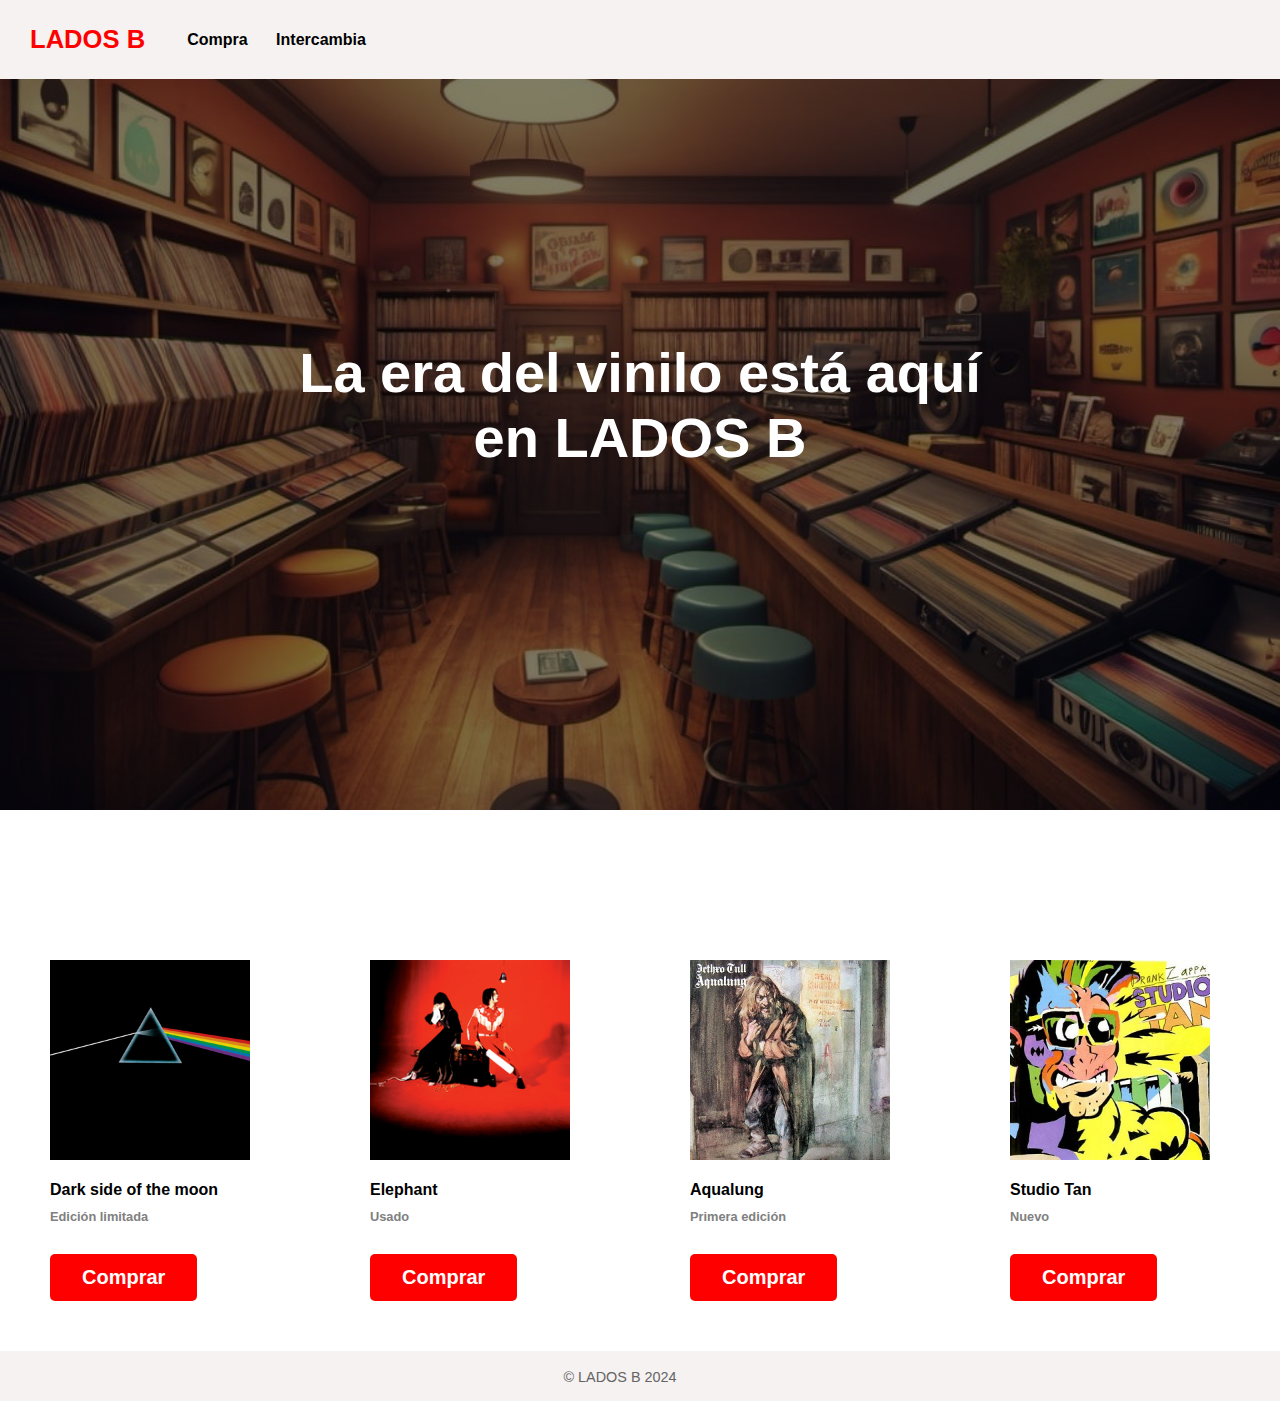
<file: index.html>
<!DOCTYPE html>
<html lang="en">

<head>
    <title>LADOS B</title>
    <link rel="stylesheet" href="index.css">
</head>

<body>
    <header>
        <div class="container">
            
            <p class="logo"> LADOS B </p>

            <nav>
                <a href="C:\Users\giann\OneDrive\Escritorio\github\ladosb\compra.html">Compra</a>
                <a href="C:\Users\giann\OneDrive\Escritorio\github\ladosb\intercambia.html">Intercambia</a>
            </nav>

        </div>
    </header>
    
    <section id="hero">
        <h1>La era del vinilo está aquí <br>en LADOS B</h1>
    </section>

    <section id="compra">
        

            <div class="discos">

                <div class="cuadrado">
                    <div class="img-container"></div>
                    <div class="texto">
                    <h4>Dark side of the moon</h4>
                    </div>
                    <div class="texto2">
                    <h6>Edición limitada</h6>
                    </div>
                    <div class="button">
                    <a href="C:\Users\giann\OneDrive\Escritorio\github\ladosb\disc\dark-side.html"><button>Comprar</button></a>
                    </div>
                </div>

                <div class="cuadrado">
                    <div class="img-container"></div>
                    <div class="texto">
                    <h4>Elephant</h4>
                    </div>
                    <div class="texto2">
                    <h6>Usado</h6>
                    </div>
                    <div class="button">
                    <button>Comprar</button>
                    </div>
                </div>

                <div class="cuadrado">
                    <div class="img-container"></div>
                    <div class="texto">
                    <h4>Aqualung</h4>
                    </div>
                    <div class="texto2">
                    <h6>Primera edición</h6>
                    </div>
                    <div class="button">
                    <button>Comprar</button>
                    </div>
                </div>

                <div class="cuadrado">
                    <div class="img-container"></div>
                    <div class="texto">
                    <h4>Studio Tan</h4>
                    </div>
                    <div class="texto2">
                    <h6>Nuevo</h6>
                    </div>
                    <div class="button">
                    <button>Comprar</button>
                    </div>
                </div>

            </div>
        
    </section>

    <footer>
        <div class="container">
            <p>&copy; LADOS B 2024</p>
        </div>
    </footer>

</body>
</html>
</file>
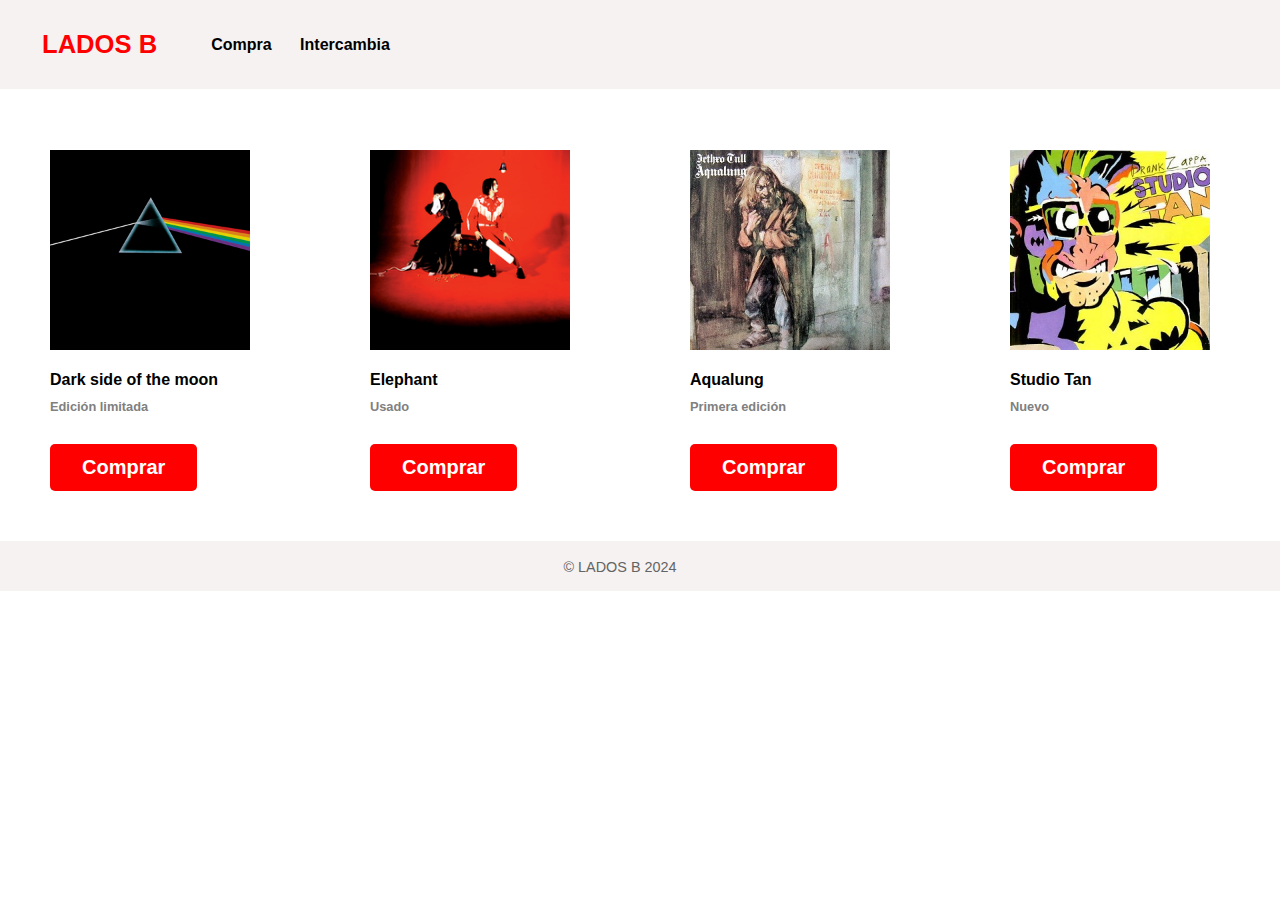
<file: compra.html>
<!DOCTYPE html>
<html lang="en">

<head>
    <title>LADOS B</title>
    <link rel="stylesheet" href="index.css">
</head>

<body>
    <header>
        <div class="container">
            <a href="C:\Users\giann\OneDrive\Escritorio\github\ladosb\index.html"><p class="logo"> LADOS B </p></a>
        
            <nav>
                <a href="">Compra</a>
                <a href="C:\Users\giann\OneDrive\Escritorio\github\ladosb\intercambia.html">Intercambia</a>
            </nav>

        </div>
    </header>

    <section id="compra">
        

        <div class="discos">

            <div class="cuadrado">
                <div class="img-container"></div>
                <div class="texto">
                <h4>Dark side of the moon</h4>
                </div>
                <div class="texto2">
                <h6>Edición limitada</h6>
                </div>
                <div class="button">
                <a href="C:\Users\giann\OneDrive\Escritorio\github\ladosb\disc\dark-side.html"><button>Comprar</button></a>
                </div>
            </div>

            <div class="cuadrado">
                <div class="img-container"></div>
                <div class="texto">
                <h4>Elephant</h4>
                </div>
                <div class="texto2">
                <h6>Usado</h6>
                </div>
                <div class="button">
                <button>Comprar</button>
                </div>
            </div>

            <div class="cuadrado">
                <div class="img-container"></div>
                <div class="texto">
                <h4>Aqualung</h4>
                </div>
                <div class="texto2">
                <h6>Primera edición</h6>
                </div>
                <div class="button">
                <button>Comprar</button>
                </div>
            </div>

            <div class="cuadrado">
                <div class="img-container"></div>
                <div class="texto">
                <h4>Studio Tan</h4>
                </div>
                <div class="texto2">
                <h6>Nuevo</h6>
                </div>
                <div class="button">
                <button>Comprar</button>
                </div>
            </div>

        </div>
    
    </section>
    <footer>
        <div class="container">
            <p>&copy; LADOS B 2024</p>
        </div>
    </footer>
</body>

</html>
</file>
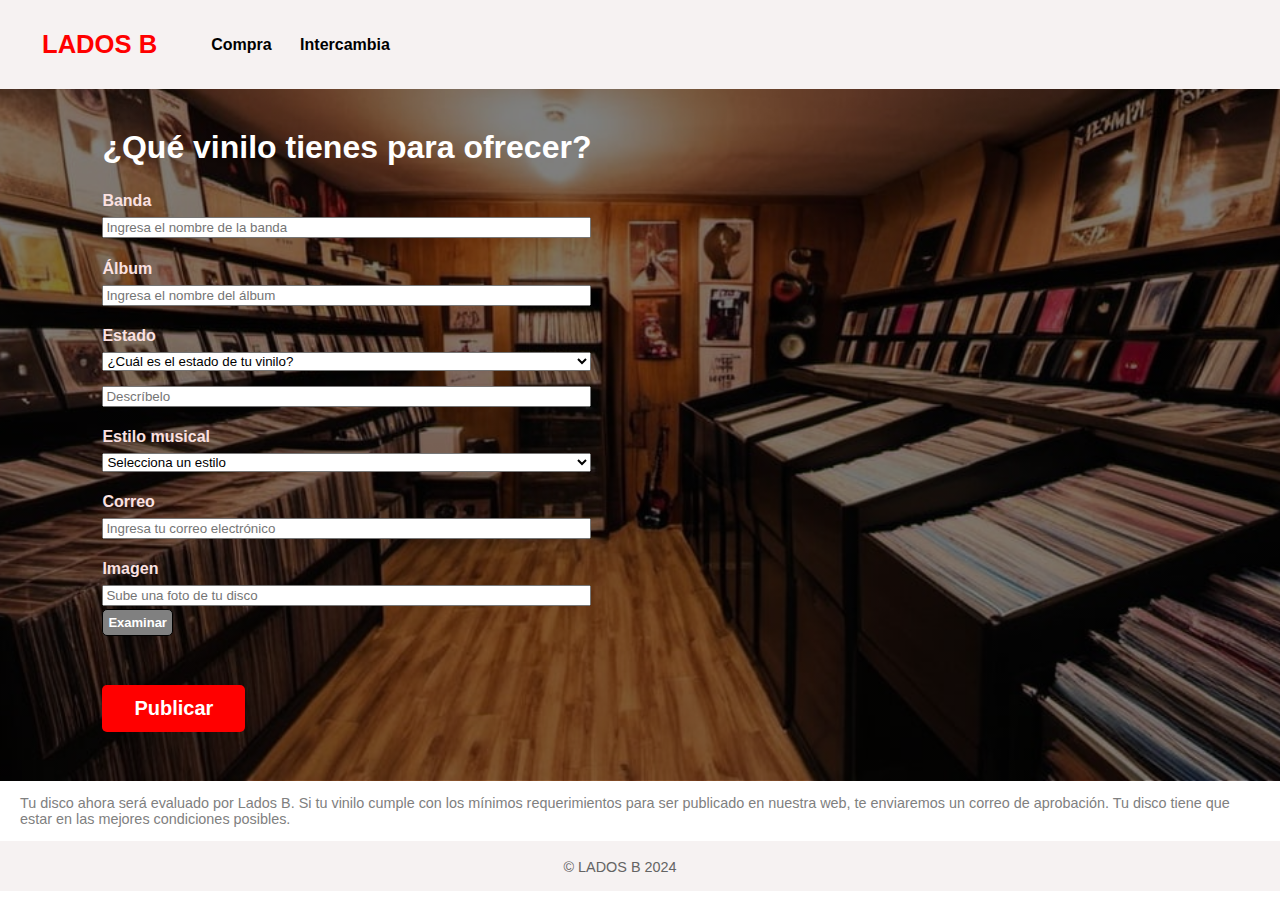
<file: intercambia.html>
<!DOCTYPE html>
<html lang="en">

<head>
    <title>LADOS B</title>
    <link rel="stylesheet" href="index.css">
</head>

<body>
    <header>
        <div class="container">
            
            <a href="C:\Users\giann\OneDrive\Escritorio\github\ladosb\index.html"><p class="logo"> LADOS B </p></a>

            <nav>
                <a href="C:\Users\giann\OneDrive\Escritorio\github\ladosb\compra.html">Compra</a>
                <a href="C:\Users\giann\OneDrive\Escritorio\github\ladosb\intercambia.html">Intercambia</a>
            </nav>

        </div>
    </header>

    <section id="formulario">
        <div class="container-form">
            <h2>¿Qué vinilo tienes para ofrecer?</h2>
            <form>

                <div class="form">
                    <h4><label for="banda">Banda</label></h4>
                    <input type="text" class="form" id="banda" placeholder="Ingresa el nombre de la banda">
                </div>

                <div class="form">
                    <h4><label for="album">Álbum</label></h4>
                    <input type="text" class="form" id="album" placeholder="Ingresa el nombre del álbum">
                </div>
            
                <div class="form">
                    <h4><label for="estado">Estado</label></h4>
                    <select class="form" id="estilo">
                        <option>¿Cuál es el estado de tu vinilo?</option>
                        <option>Usado</option>
                        <option>Primera edición</option>
                        <option>Edición limitada</option>
                        <option>Nuevo</option>
                    </select>
                    <div class="describe">
                        <input type="estado" class="form" id="estado" placeholder="Descríbelo">
                    </div>
                </div>

                <div class="form">
                    <h4><label for="estilo">Estilo musical</label></h4>
                    <select class="form" id="estilo">
                        <option>Selecciona un estilo</option>
                        <option>Rock progresivo</option>
                        <option>Jazz</option>
                        <option>Blues</option>
                    </select>
                </div>

                <div class="form">
                    <h4><label for="correo">Correo</label></h4>
                    <input type="email" class="form" id="correo" placeholder="Ingresa tu correo electrónico">
                </div>

                <div class="form">
                    <h4><label for="img">Imagen</label></h4>
                    <input type="imagen" class="form" id="img" placeholder="Sube una foto de tu disco">
                    <button type="submit" class="button-img">Examinar</button>
                </div>

                <button type="submit" class="button">Publicar</button>
            </form>
        </div>
    </section>
    <section id="aclaracion">
        <div>
            <p>Tu disco ahora será evaluado por Lados B. Si tu vinilo cumple con los mínimos requerimientos para ser publicado en nuestra web, te enviaremos un correo de aprobación. 
                Tu disco tiene que estar en las mejores condiciones posibles.</p>
        </div>
    </section>
    <footer>
        <div class="container">
            <p>&copy; LADOS B 2024</p>
        </div>
    </footer>
</body>
</html>
</file>
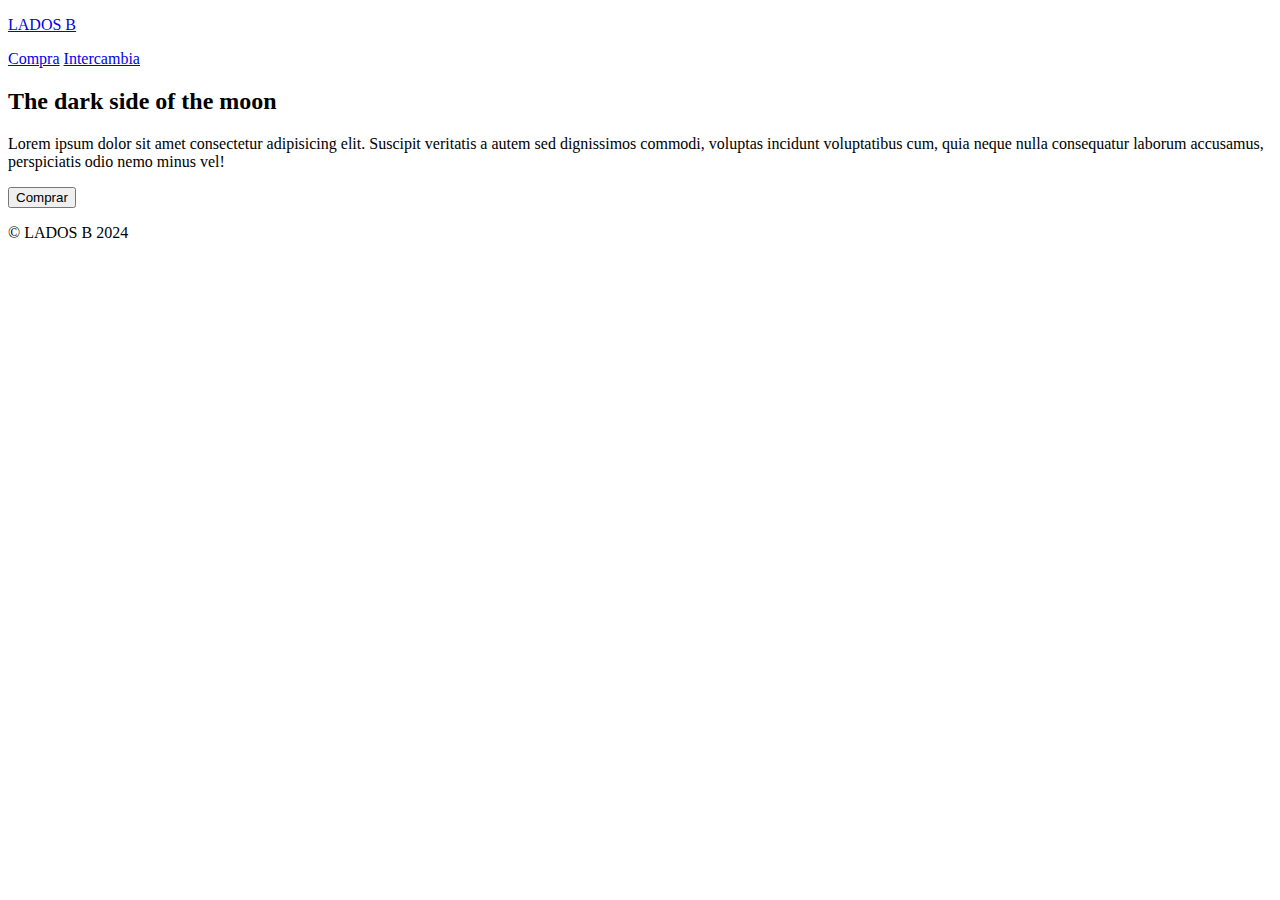
<file: disc/dark-side.html>
<!DOCTYPE html>
<html lang="en">

<head>
    <title>LADOS B</title>
    <link rel="stylesheet" href="C:\Users\giann\OneDrive\Escritorio\github\ladosb\index.css">
</head>

<body>
    <header>
        <div class="container">
            
            <a href="C:\Users\giann\OneDrive\Escritorio\github\ladosb\index.html"><p class="logo"> LADOS B </p></a>

            <nav>
                <a href="C:\Users\giann\OneDrive\Escritorio\github\ladosb\compra.html">Compra</a>
                <a href="C:\Users\giann\OneDrive\Escritorio\github\ladosb\intercambia.html">Intercambia</a>
            </nav>

        </div>
    </header>

    <section id="disco">
        <div class="container">
            <div class="img-container"></div>
            <div class="texto">

                <h2>The dark side of the moon</h2>
                <p>Lorem ipsum dolor sit amet consectetur adipisicing elit. Suscipit veritatis a autem sed dignissimos commodi, voluptas incidunt voluptatibus cum, quia neque nulla consequatur laborum accusamus, perspiciatis odio nemo minus vel!</p>
                <button>Comprar</button>
                
            </div>
        </div>
    </section>

    <footer>
        <div class="container">
            <p>&copy; LADOS B 2024</p>
        </div>
    </footer>

</body>
</html>
</file>
<file: index.css>
*{
    box-sizing:border-box;

}

body{
    font-family:'Roboto', sans-serif;
    margin:0;
}

h1{font-size: 3.5em;}
h2{font-size: 2em;}
h3{font-size: 1.5em;}
h4{font-size: 1em;}
h5{font-size: 0.9em;}
h6{font-size: 0.8em;
color: grey;}
p{font-size: 0.9em;
color: grey;}
ul{list-style:none;}
li{font-size: 1.25em;}

button{
    font-size: 1.25em;
    font-weight: bold;
    padding: 10px 30px;
    border-radius: 5px;
    border: 2px solid rgba(0, 0, 0, 0);
    box-shadow: 2px 2px 10px rgba(0, 0, 0, 0);
    color: white;
    background-color: red;
}

button:hover{
    background-color: rgb(193, 64, 64);
}

.container{
    max-width: 1400px;
    margin:auto;
}

header{
    background-color: rgb(246, 242, 242);
    
}

header .logo{
    margin: 0;
    padding: 25px 30px;
    font-weight:bold;
    color: red;
    font-size: 1.6em;
}

header .container{
    display:flex;
    flex-direction:row;
    align-items: center;
}

header a{
    padding: 5px 12px;
    text-decoration:none;
    font-weight: bold;
    color:black;
}

header a:hover{
    color: red;
}

#hero{
    display:flex;
    align-items: center;
    justify-content: center;
    text-align: center;
    flex-direction: column;
    height: 90vh;
    background-image: linear-gradient(
        0deg,
        rgba(0,0,0,0.5),
        rgba(0,0,0,0.5)
    )
    ,url(img/1.jpg);
    background-repeat: no-repeat;
    background-size: cover;
    background-position: center center;
}

#hero h1{
    color: white;
}


#compra{
    background-color: rgb(255, 255, 255);
    color: rgb(0, 0, 0);
    display: flex;
   
}

#compra .discos{
    
    background-size: cover;
    background-position: center center;
    display: grid;
    grid-template-columns: repeat(auto-fill, minmax(200px, 1fr));
    gap: 20px;
}

#compra .cuadrado{
    padding: 20px;
    margin: 30px;
    
}

#compra .cuadrado:first-child
        .img-container 
        {
        background-image: url(img/Dark_Side_of_the_Moon.png);
        background-size: cover;
        background-position: center center;
        height: 200px;
        width: 200px; 
        display: flex;   
       
}

#compra .cuadrado:nth-child(2)
        .img-container 
        {
        background-image: url(img/Elephant\,_The_White_Stripes.png);
        background-size: cover;
        background-position: center center;
        height: 200px;
        width: 200px;
        display: flex;
}

#compra .cuadrado:nth-child(3)
        .img-container 
        {
        background-image: url(img/JethroTullAqualungalbumcover.jpg);
        background-size: cover;
        background-position: center center;
        height: 200px;
        width: 200px; 
        display: flex; 
} 

#compra .cuadrado:nth-child(4)
        .img-container 
        {
        background-image: url(img/Studio_Tan.jpg);
        background-size: cover;
        background-position: center center;
        height: 200px;
        width: 200px;
        display: flex;
}

#compra h4{
    margin-bottom: 0;
}

#compra h6{
    margin-top: 10px;
}

#compra .texto{
    width: 100%;
}

#compra .button{
    display: flex;
}

#formulario{
    background-image: linear-gradient(
        0deg,
        rgba(0,0,0,0.5),
        rgba(0,0,0,0.5)
    )
    ,url(img/2.jpg);
    background-repeat: no-repeat;
    background-size: cover;
    background-position: center center;
    padding: 8%;
    padding-bottom: 0%;
    display: flex;
}

#formulario h2{
    color: white;
}

#formulario h4{
    margin-bottom: 7px;
    color: rgb(251, 225, 225);
}

.form{
    width: 100%;
    height: 100%;
}

.describe{
    margin-top: 3%;
}

#formulario .button{
    margin-top: 10%;
    margin-bottom: 10%;
}

#formulario .button-img{
    margin-top: 0.5%;
    background-color: grey;
    font-size: small;
    border-color: black;
    border-width: 0.5px;
    padding: 5px;
}

#aclaracion{
    margin-top: 0%;
    padding-top: 0%;
    padding-left: 20px;
    padding-right: 20px;
    display: flex;

}

#disco{
    text-align: center;
    padding: 200px 12px;
    justify-content: left;
    
}

#disco .container{
    display: flex;
    justify-content: left;
}

#disco .img-container{
    background-image: url(img/Dark_Side_of_the_Moon.png);
    background-size: cover;
    background-position: center center;
}

#disco button{
    margin: 50px 200px;
    justify-content: left;

}

footer{
    background-color: rgb(246, 242, 242);
}

footer p{
    margin-right: 20px;
    margin-bottom: 16px;
    color: rgb(100,100,100);
}

footer .container{
    height: 50px;
    display: flex;
    justify-content: center;
    align-items: flex-end;
}


@media(min-width: 1200px){
    
    header{
        position: fixed;
        width: 100%;
    }

    #hero{
        background-size: cover;
        background-position: center center;
    }

    #compra .discos{
        padding-top: 100px;
        display: flex;
        grid-template-columns: 1fr;
        justify-content: center;
    }
    
    #disco .container{
        display: flex;
        justify-content: space-evenly;
    }

    #disco  .texto{
        width: 50%;
        max-width: 600px;
        text-align: initial;
        padding-left: 30px;
        display: flex;
        flex-direction: column;
        justify-content: center;
    }

    #disco h2{
        margin-top: 0px;
        margin-bottom: 50px;
    }

    #disco .img-container{
        height: 400px;
        width: 400px; 
    }

    #disco button{
        justify-content: left;
        margin-left: 0;
        margin-right: 400px;
    }

    footer .container{
        
        margin-right: 20px;
        
        padding: 0;
    }

    
}
</file>
